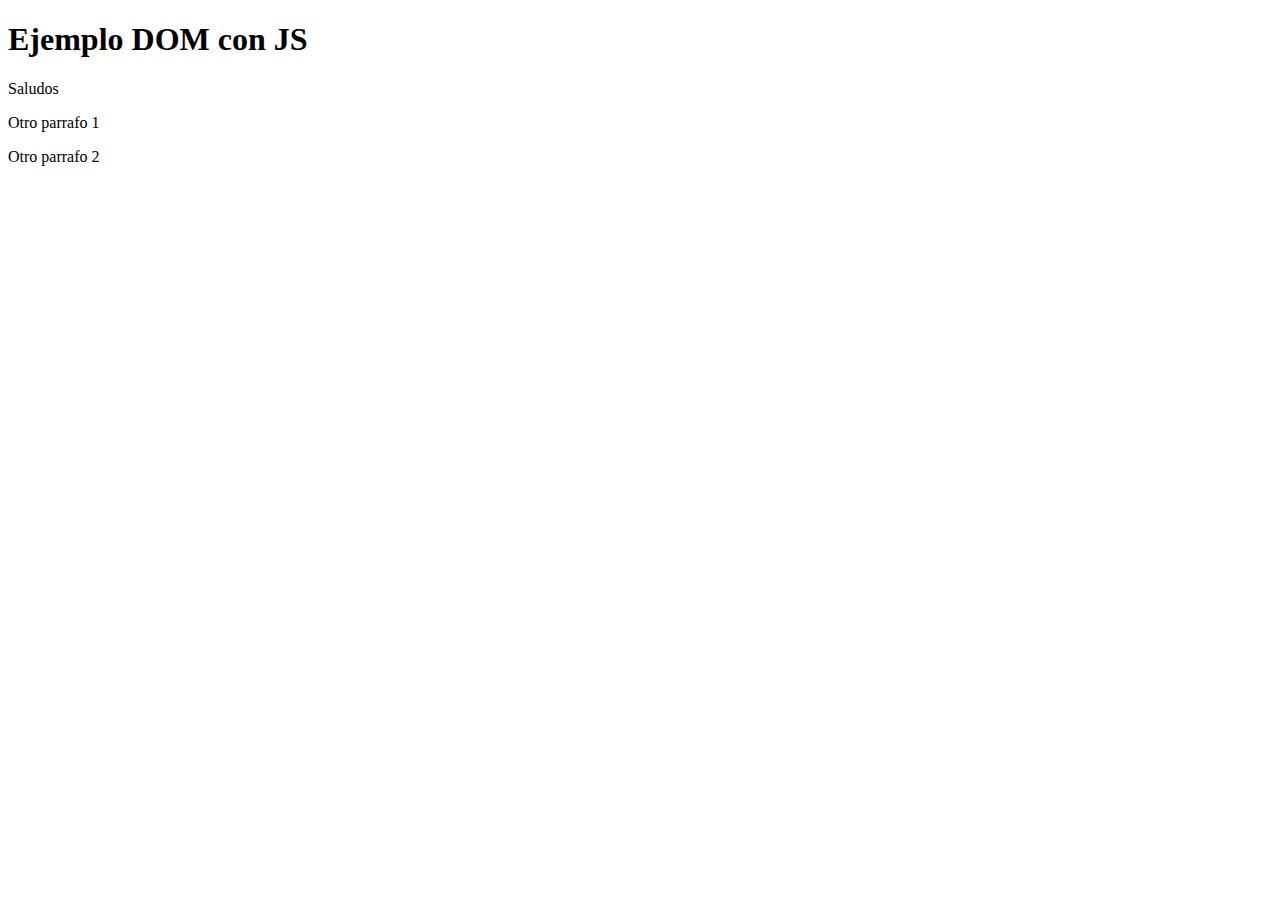
<file: Leccion19/index.html>
<!DOCTYPE html>
<html>
<head>
    <meta charset="UTF-8">
    <title>Ejemplo DOM con JavaScript</title>
</head>
<body>
    <h1 id="cabecero">Ejemplo DOM con JS</h1>
    <p id="parrafo">Saludos</p>
    <p id="parrafo1">Otro parrafo 1</p>
    <p id="parrafo2">Otro parrafo 2</p>
<script>
    let cabecero = document.getElementById('cabecero');
    console.log('valor cabecero: ' + cabecero.innerHTML);
    let parrafo = document.getElementById('parrafo').innerHTML;
    console.log(`valor parrafo: ${parrafo}`)
    console.log('Saludos desde JavaScript');
    //cabecero.innerHTML = 'Nuevo valor del H1';

    let parrafos = document.getElementsByTagName('p');
    console.log(`Numero de párrafos: ${parrafos.length}`)

    for (let i=0; i<parrafos.length; i++) {
        console.log(`i:${i} - ${parrafos[i].innerHTML}`);
    }
</script>

</body>
</html>
</file>
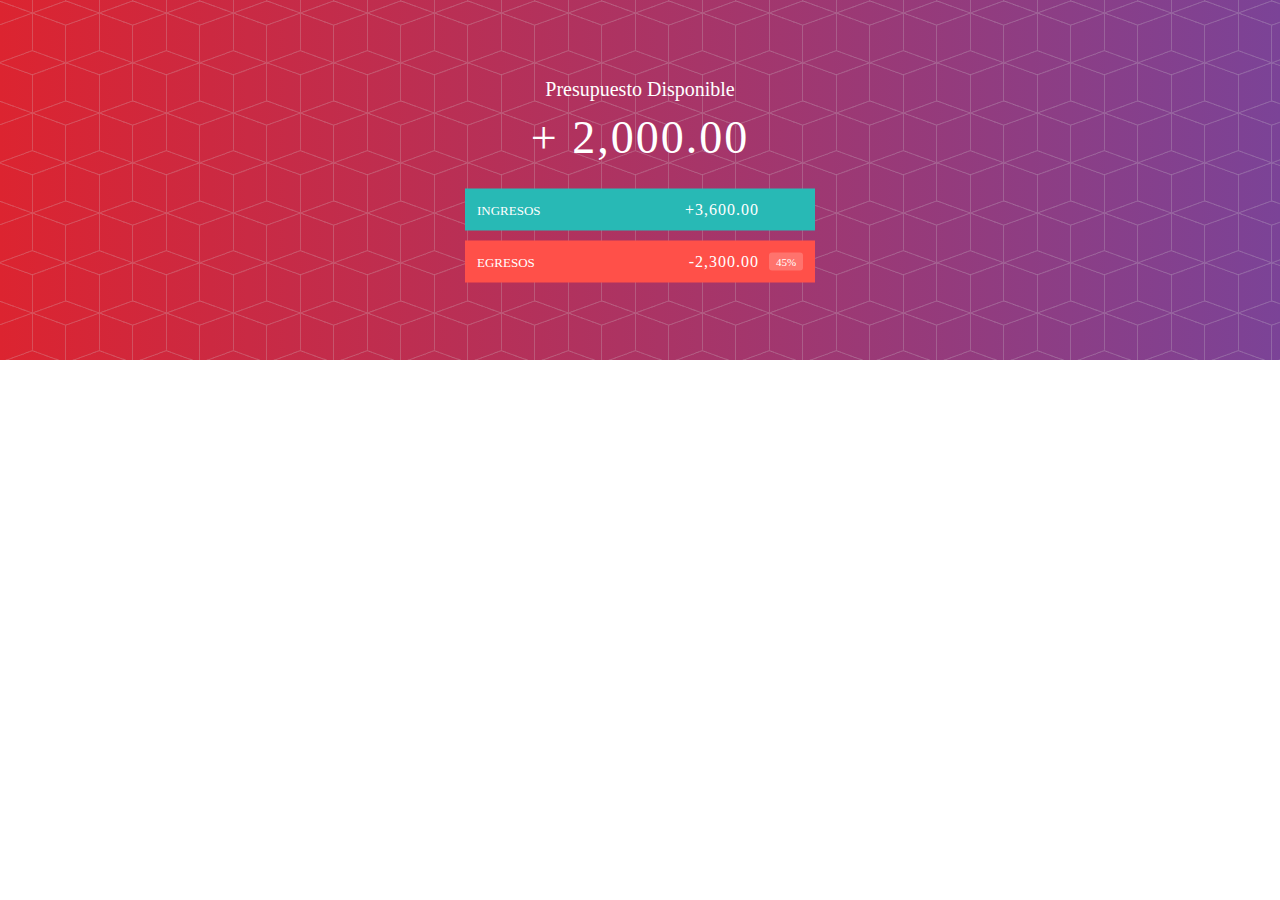
<file: Leccion23 - Ejercicio Web Control Ingresos/index.html>
<!DOCTYPE html>
<html lang="en">
<head>
    <meta charset="UTF-8">
    <meta name="viewport" content="width=device-width, initial-scale=1.0">
    <title>Aplicación Presupuesto</title>
    <link href="css/estilos.css" rel="stylesheet"/>
</head>
<body>
    
    <div class="cabecero">
        <div class="presupuesto">
            <div class="presupuesto_titulo">
                Presupuesto Disponible
            </div>
            <div class="presupuesto_valor">+ 2,000.00</div>
            <div class="presupuesto_ingreso limpiarEstilos">
                <div class="presupuesto_ingreso--texto">Ingresos</div>
                    <div class="derecha">
                        <div class="presupuesto_ingreso--valor">+3,600.00</div>
                        <div class="presupuesto_ingreso--porcentaje">&nbsp;</div>
                    </div>
            </div>
            <div class="presupuesto_egreso limpiarEstilos">
                <div class="presupuesto_egreso--texto">Egresos</div>
                <div class="derecha limpiarEstilos">
                    <div class="presupuesto_egreso--valor">-2,300.00</div>
                    <div class="presupuesto_egreso--porcentaje">45%</div>
                </div>
            </div>
        </div>
    </div>

    <script src="js/Dato.js"></script>
    <script src="js/Ingreso.js"></script>
    <script src="js/Egreso.js"></script>
    <script src="js/app.js"></script>
</body>
</html>
</file>
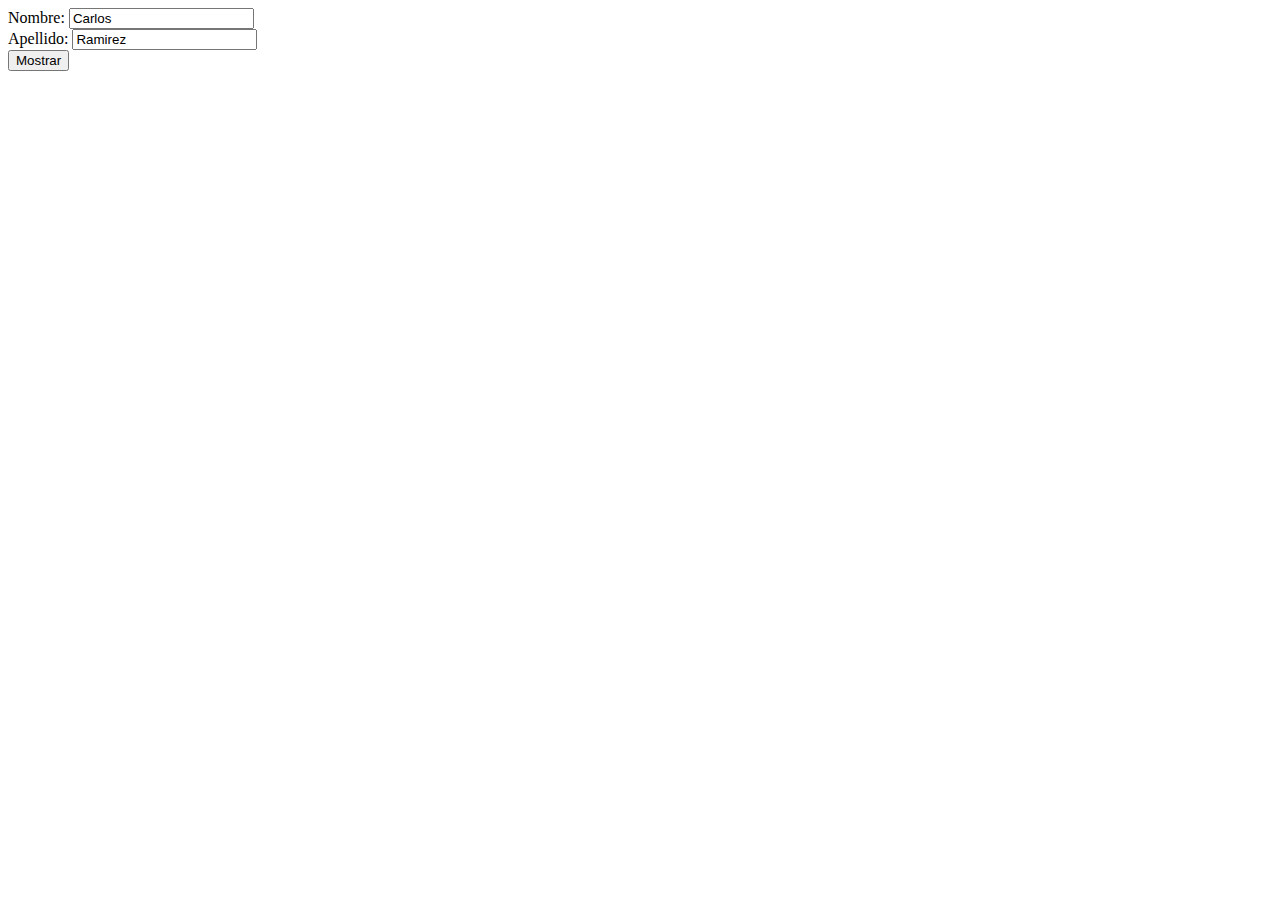
<file: Leccion19/form.html>
<!DOCTYPE html>
<html>
<head>
    <meta charset="UTF-8">
    <title>Ejemplo Formulario con JavaScript</title>
</head>
<body>
    <form id="formulario">
        Nombre: <input type="text" name="nombre" value="Carlos"/>
        <br/>
        Apellido: <input type="text" name="apellido" value="Ramirez"/>
        <br/>
    </form>
    <button onclick="mostrarValores()">Mostrar</button>
    <div id="valores"></div>
    <script>
        function mostrarValores() {
            let formulario = document.forms['formulario'];
            let texto = '';
            // for (let elemento of formulario) {
            //     texto += elemento.value + '<br/>'
            // }
            let nombre = formulario['nombre'];
            let apellido = formulario['apellido'];
            texto = nombre.value + '<br/>' + apellido.value + '<br/>'
            document.getElementById('valores').innerHTML = texto;
        }
    </script>
</body>
</html>
</file>
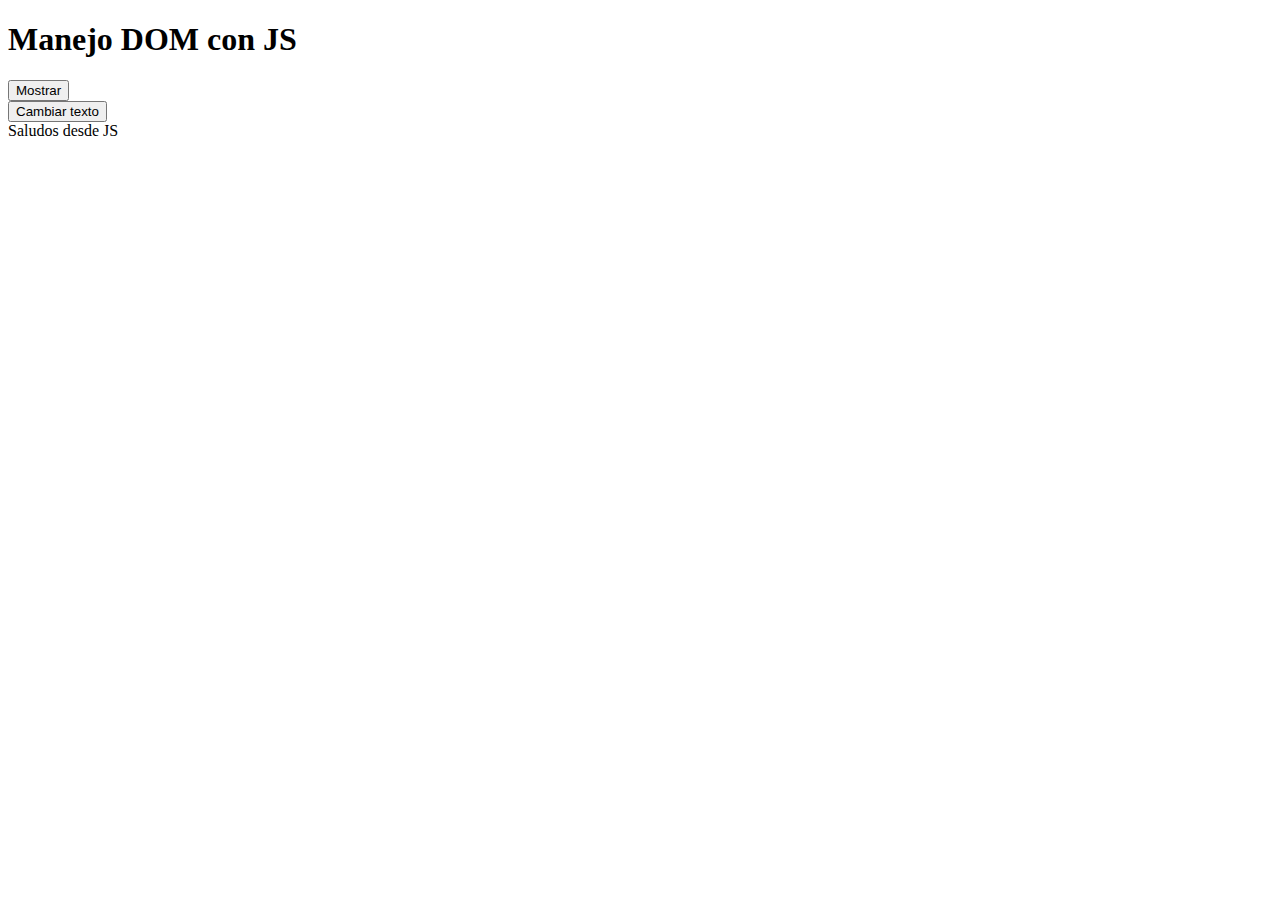
<file: Leccion19/index2.html>
<!DOCTYPE html>
<html>
<head>
    <meta charset="UTF-8">
    <title>Manejo DOM con JavaScript</title>
</head>
<body>
    <h1 id="titulo">Manejo DOM con JS</h1>
    <button onclick="mostrar()">Mostrar</button>
    <br/>
    <button onclick="cambiar()">Cambiar texto</button>
    <br/>
    <script>
        document.write('Saludos desde JS');

        function mostrar() {
            document.write('Adios'); // Usar document.write después de cargado el documento sobreescribe todo
        }

        function cambiar() {
            document.getElementById('titulo').innerHTML = 'Nuevo Titulo';
            //document.getElementById('titulo').innerHTML += '<br/>Nuevo Titulo';
        }

    </script>
</body>
</html>
</file>
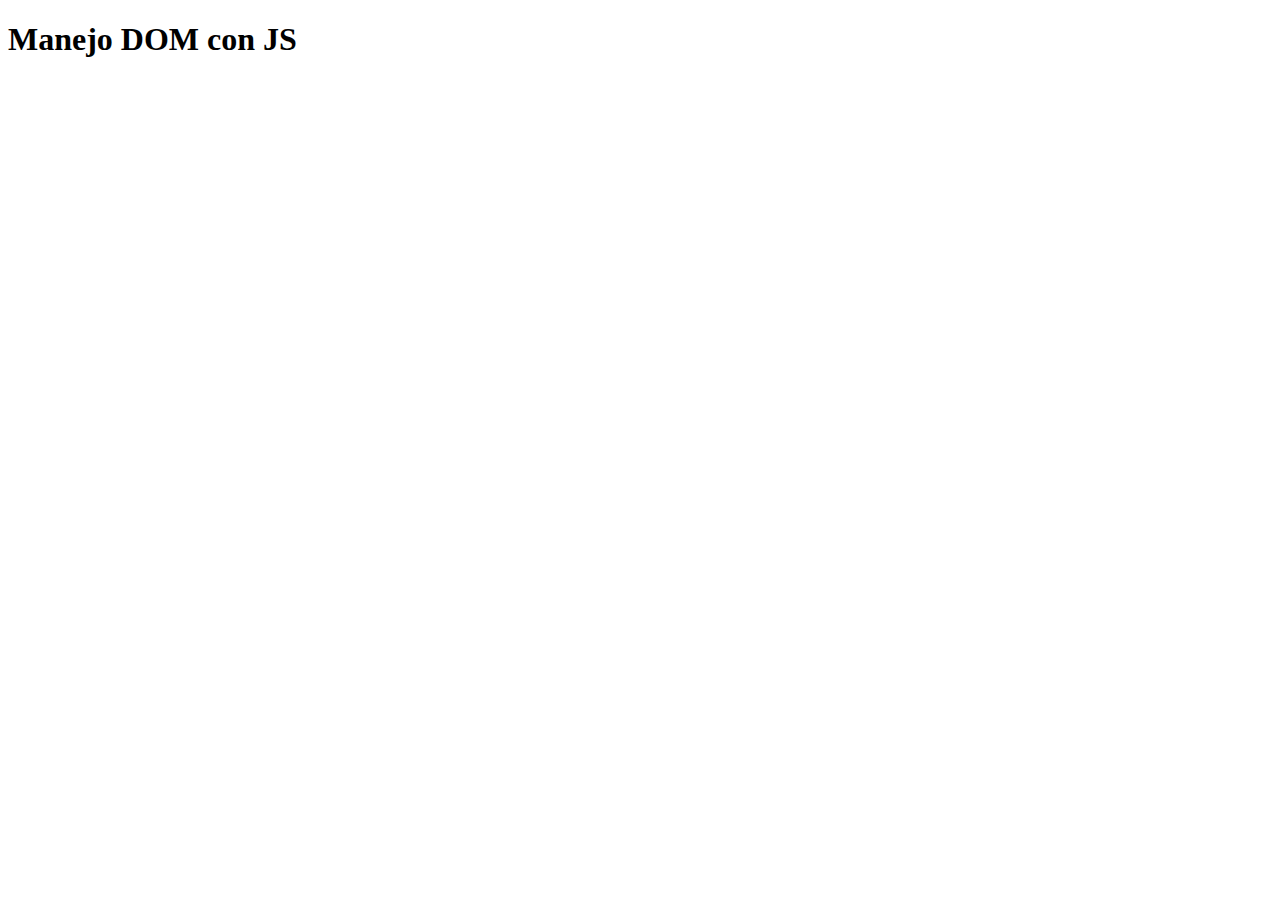
<file: Leccion19/index3.html>
<!DOCTYPE html>
<html>
<head>
    <meta charset="UTF-8">
    <title>Manejo DOM con JavaScript</title>
</head>
<body>
    <h1 onclick="cambiarTexto(this)">Manejo DOM con JS</h1>
    <br/>
    <script>
        function cambiarTexto(titulo) {
            console.log(titulo);
            console.log(titulo.innerHTML);
            titulo.innerHTML = 'Nuevo título';
            console.log(titulo.innerHTML);
        }
    </script>
</body>
</html>
</file>
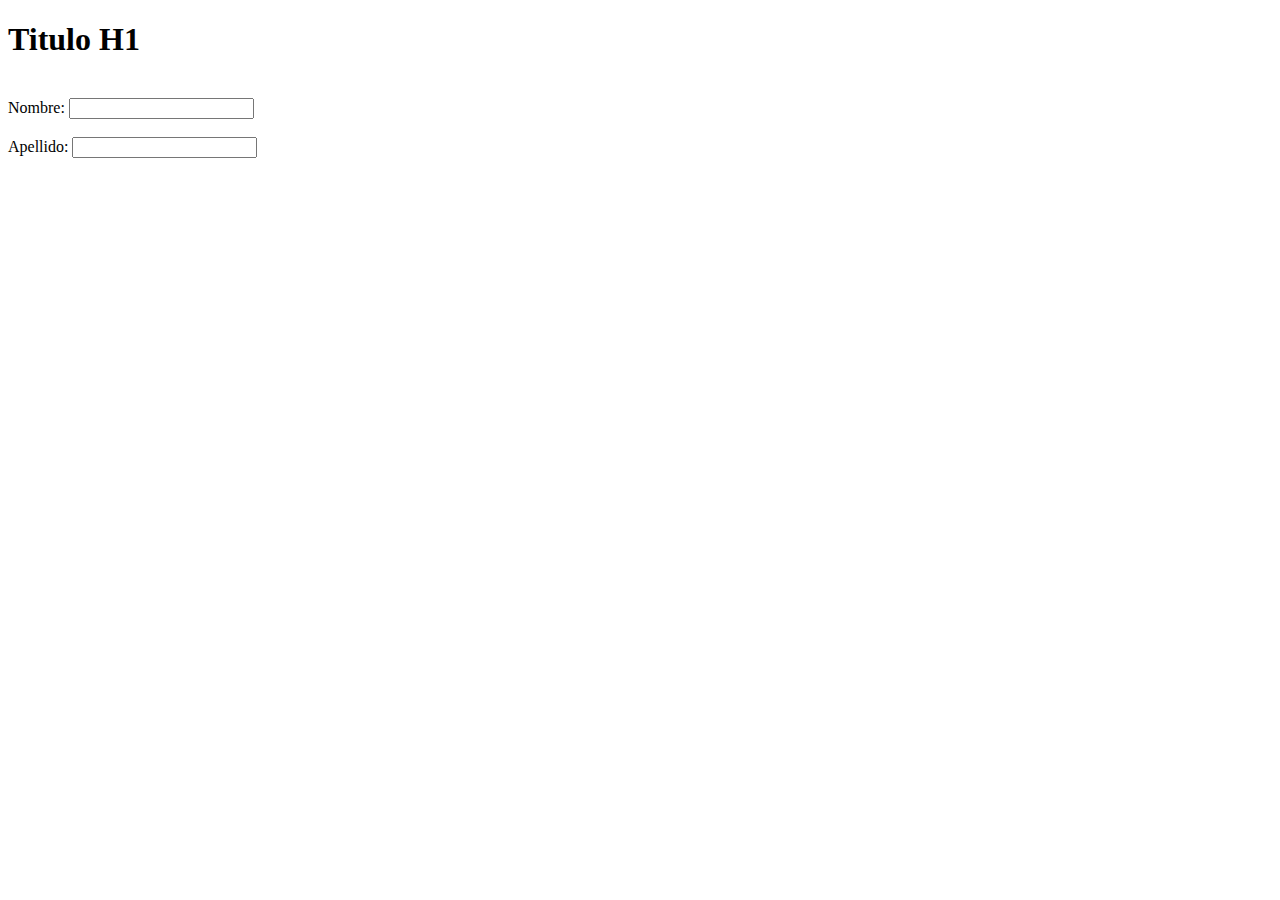
<file: Leccion19/index4.html>
<!DOCTYPE html>
<html>
<head>
    <meta charset="UTF-8">
    <title>Eventos con JS</title>
</head>
<body>
    <h1 id="titulo">Titulo H1</h1>
    <br/>
    <!-- Nombre: <input type="text" onfocus="cambiar(this)" onblur="regresar(this)"/>
    <br/><br/>
    Apelido: <input type="text" onfocus="cambiar(this)" onblur="regresar(this)"/> -->

    Nombre: <input type="text" id="nombre"/>
    <br/><br/>
    Apellido: <input type="text" id="apellido"/>

    <script>
        function cambiar(elementoInput) {
            elementoInput.style.background = 'yellow';
        }

        function regresar(elementoInput) {
            elementoInput.style.background = 'white';
        }

        document.getElementById('nombre').addEventListener('focus', cambiar);
        function cambiar(evento) {
            let componente = evento.target;
            componente.style.background = 'yellow';
        }

        document.getElementById('nombre').addEventListener('blur', regresar);
        function regresar(evento) {
            let componente = evento.target;
            componente.style.background = 'white';
        }

        document.getElementById('apellido').addEventListener('focus', cambiar);
        function cambiar(evento) {
            let componente = evento.target;
            componente.style.background = 'yellow';
        }

        document.getElementById('apellido').addEventListener('blur', regresar);
        function regresar(evento) {
            let componente = evento.target;
            componente.style.background = 'white';
        }

    </script>
</body>
</html>
</file>
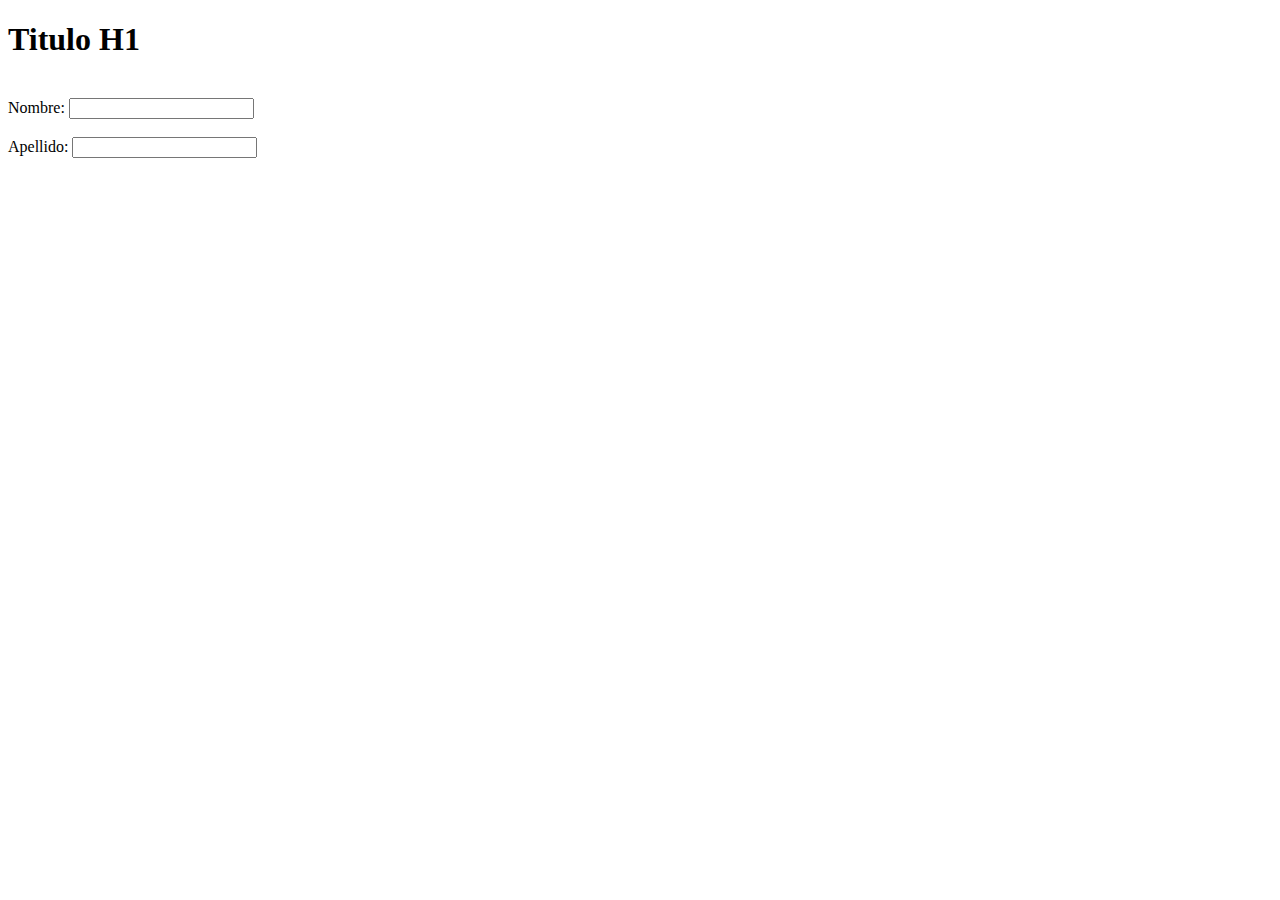
<file: Leccion19/index5.html>
<!doctype html>
<html>
  <head>
    <meta charset="UTF-8" />
    <meta name="viewport" content="width=device-width, initial-scale=1.0" />
    <title>Manejo DOM con JS</title>
  </head>
  <body>

    <h1 id="titulo">Titulo H1</h1>
    <br/>
    <form id="forma">
      Nombre: <input type="text" id="nombre" />
      <br/><br/>
      Apellido: <input type="text" id="apellido" />
    </form>

    <script>
        const forma = document.getElementById('forma');

        forma.addEventListener('focus', (evento) => {
            evento.target.style.background = 'pink';
        }, true);

        forma.addEventListener('blur', (evento) => {
            evento.target.style.background = '';
        }, true)

    </script>

  </body>
</html>
</file>
<file: Leccion23 - Ejercicio Web Control Ingresos/css/estilos.css>
* {
    margin: 0;
    padding: 0;
    box-sizing: border-box;
}

.limpiarEstilos::after {
    content: "";
    display: table;
    clear: both;
}

body {
    color: #555;
    font-family: Open Sans;
    font-size: 16px;
    position: relative;
    height: 100vh;
    font-weight: 400;
}

.derecha { float: right; }
.rojo { color: #FF5049 !important; }
.rojofocus:focus { border: 1px solid #FF5049 !important; }

.cabecero {
    height: 40vh;
    background-size: cover;
    background-position: center;
    position: relative;
    width: 100%;
    padding-top: 150px;
    padding-bottom: 100px;
    color: #fff;
    background: url(fondo.png), #7b4397;
    background: url(fondo.png), -webkit-gradient(linear, right top, left top, from(#7b4397), to(#dc2430));
    background: url(fondo.png), linear-gradient(to left, #7b4397, #dc2430)
}

.presupuesto {
    position: absolute;
    width: 350px;
    top: 50%;
    left: 50%;
    transform: translate(-50%, -50%);
    color: #fff;
}

.presupuesto_titulo{
    font-size: 20px;
    text-align: center;
    margin-bottom: 10px;
    font-weight: 300;
}

.presupuesto_valor {
    font-weight: 300;
    font-size: 46px;
    text-align: center;
    margin-bottom: 25px;
    letter-spacing: 2px;
}

.presupuesto_ingreso,
.presupuesto_egreso {
    padding: 12px;
    text-transform: uppercase;
}

.presupuesto_ingreso {
    margin-bottom: 10px;
    background-color: #28B9B5;
}

.presupuesto_egreso {
    background-color: #FF5049;
}

.presupuesto_ingreso--texto,
.presupuesto_egreso--texto {
    float: left;
    font-size: 13px;
    color: #fff;
    margin-top: 2px;
}

.presupuesto_ingreso--valor,
.presupuesto_egreso--valor {
    letter-spacing: 1px;
    float: left;
}

.presupuesto_ingreso--porcentaje,
.presupuesto_egreso--porcentaje {
    float: left;
    width: 34px;
    font-size: 11px;
    padding: 3px 0;
    margin-left: 10px;
}

.presupuesto_egreso--porcentaje {
    background-color: rgba(255, 255, 255, 0.2);
    text-align: center;
    border-radius: 3px;
}


.agregar {
    padding: 14px;
    border-bottom: 1px solid #e7e7e7;
    background-color: #f7f7f7;
}

.agregar_contenedor {
    margin: 0 auto;
    text-align: center;
}

.agregar_tipo {
    width: 55px;
    border: 1px solid #e7e7e7;
    height: 44px;
    font-size: 18px;
    color: inherit;
    background-color: #fff;
    margin-right: 10px;
    font-weight: 300;
    transition: border 0.3s;
}

.agregar_descripcion,
.agregar_valor {
    border: 1px solid #e7e7e7;
    background-color: #fff;
    color: inherit;
    font-family: inherit;
    font-size: 14px;
    padding: 12px 15px;
    margin-right: 10px;
    border-radius: 5px;
    transition: border 0.3s;
}

.agregar_descripcion { width: 400px;}
.agregar_valor { width: 100px;}

.agregar_btn {
    font-size: 35px;
    background: none;
    border: none;
    color: #28B9B5;
    cursor: pointer;
    display: inline-block;
    vertical-align: middle;
    line-height: 1.1;
    margin-left: 10px;
}

.agregar_btn:active { transform: translateY(2px); }

.agregar_tipo:focus,
.agregar_descripcion:focus,
.agregar_valor:focus {
    outline: none;
    border: 1px solid #28B9B5;
}

.agregar_btn:focus { outline: none; }

.contenedor {
    width: 860px;
    margin: 60px auto;
}

.ingreso {
    float: left;
    width: 370px;
    margin-right: 70px;
}

.egreso {
    float: left;
    width: 370px;
}

h2 {
    text-transform: uppercase;
    font-size: 18px;
    font-weight: 400;
    margin-bottom: 15px;
}

.ingreso_titulo { color: #28B9B5; }
.egreso_titulo { color: #FF5049; }

.elemento {
    padding: 13px;
    border-bottom: 1px solid #e7e7e7;
}

.elemento:first-child { border-top: 1px solid #e7e7e7; }
.elemento:nth-child(even) { background-color: #f7f7f7; }

.elemento_descripcion {
    float: left;
}

.elemento_valor {
    float: left;
    transition: transform 0.3s;
}

.elemento_porcentaje {
    float: left;
    margin-left: 20px;
    transition: transform 0.3s;
    font-size: 11px;
    background-color: #FFDAD9;
    padding: 3px;
    border-radius: 3px;
    width: 45px;
    text-align: center;
}

.ingreso .elemento_valor,
.ingreso .elemento_eliminar--btn {
    color: #28B9B5;
}

.egreso .elemento_valor,
.egreso .elemento_porcentaje,
.egreso .elemento_eliminar--btn {
    color: #FF5049;
}


.elemento_eliminar {
    float: left;
}

.elemento_eliminar--btn {
    font-size: 22px;
    background: none;
    border: none;
    cursor: pointer;
    display: inline-block;
    vertical-align: middle;
    line-height: 1;
    display: none;
}

.elemento_eliminar--btn:focus { outline: none; }
.elemento_eliminar--btn:active { transform: translateY(2px); }

.elemento:hover .elemento_eliminar--btn { display: block; }
.elemento:hover .elemento_valor { transform: translateX(-20px); }
.elemento:hover .elemento_porcentaje { transform: translateX(-20px); }
</file>
